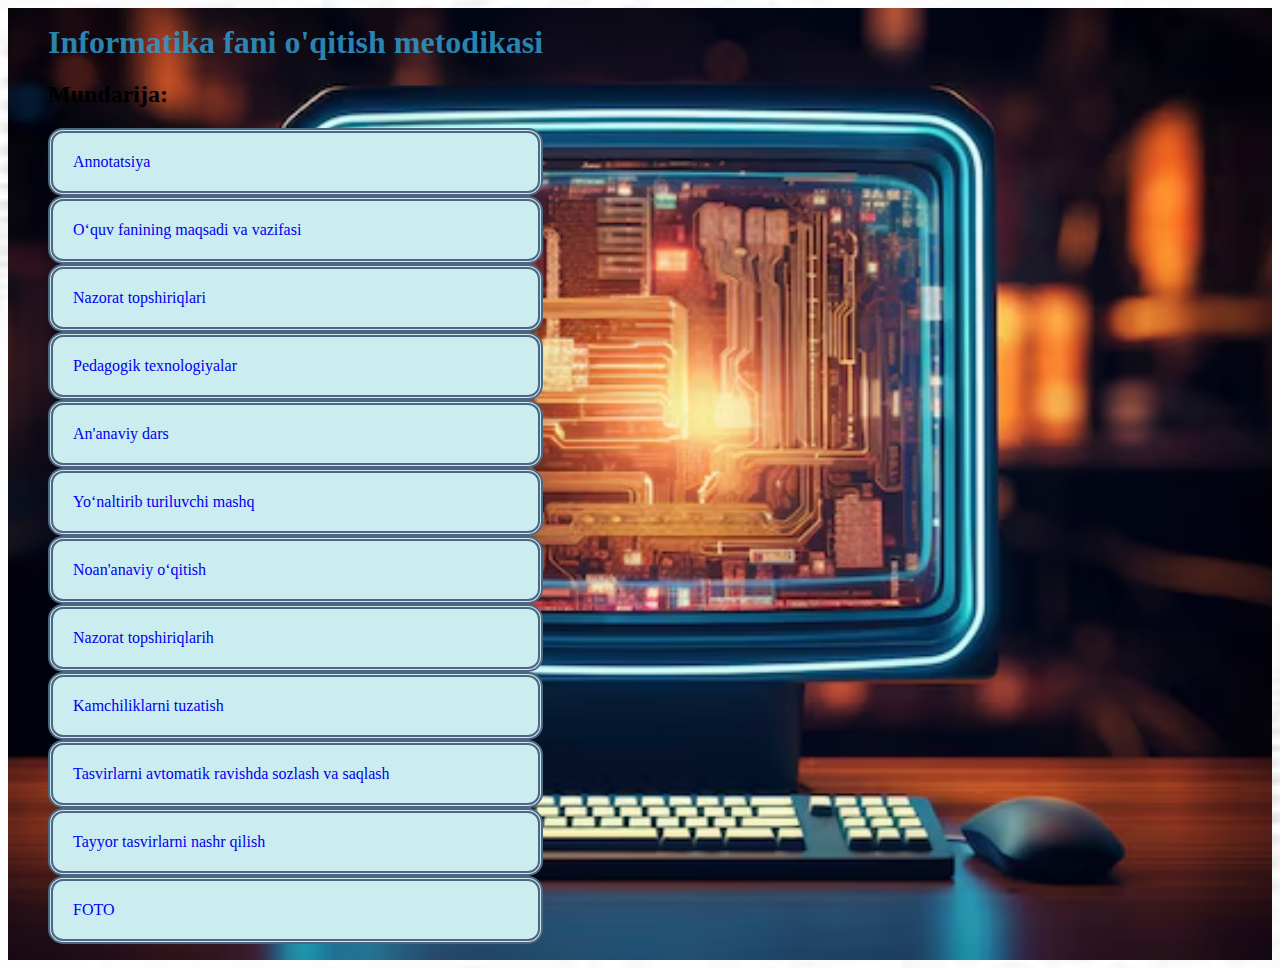
<file: index.html>
<!DOCTYPE html>
<html lang="en">
<head>
   <meta charset="UTF-8">
   <meta name="viewport" content="width=device-width, initial-scale=1.0">
   <title>electron kitob</title>
   <link rel="stylesheet" href="css/style.css">
   <link rel="icon" href="/img/icon.png" type="image/x-icon">
</head>
<body>
   <div class="wr">
  

      <ul>
         <div class="h1">
            <a href="/Elektron/index.html">
               <!-- <img src="/Elektron/fotos/icon.png" alt="Company Logo" style="width: 100px; height: auto;"> -->
            </a>
            <h1>Informatika fani o'qitish metodikasi</h1>
            <h2>Mundarija:</h2>
         
         </div>
         <li><a href="index/index.html">Annotatsiya</a></li>
         <li><a href="/Elektron/html/2.html">O‘quv fanining maqsadi va vazifasi</a></li>
         <li><a href="/Elektron/html/3.html">Nazorat topshiriqlari</a></li>
         <li><a href="/Elektron/html/4.html">Pedagogik texnologiyalar</a></li>
         <li><a href="/Elektron/html/5.html">An'anaviy dars</a></li>
         <li><a href="/Elektron/html/6.html">Yo‘naltirib turiluvchi mashq</a></li>
         <li><a href="/Elektron/html/7.html">Noan'anaviy o‘qitish</a></li>
    <li><a href="/Elektron/html/8.html">Nazorat topshiriqlarih</a></li>
    <li><a href="/Elektron/html/9.html">Kamchiliklarni tuzatish</a></li>
    <li><a href="/Elektron/html/10.html">Tasvirlarni avtomatik ravishda sozlash va saqlash</a></li>
    <li><a href="/Elektron/html/11.html">Tayyor tasvirlarni nashr qilish</a></li>
     <li><a href="/Elektron/html/12.html">FOTO</a></li>
   </ul>
   </div>
    
</body>
</html>
</file>
<file: css/style.css>
h1{
    margin: 0;
    text-align: center;
    color:rgba(48, 155, 205, 0.847);
    
}
.wr{
    background-color: beige;
    display: flex;
    background-image: url("/img/21.avif");
    background-size: cover;
    background-position: center;
}
ul{
    overflow:hidden;      
 }
 li {
    list-style:none;
    float:center;
    padding:20px;
    background:#ccedf0;
    border:5px double #4e6681;
    border-radius:15px;
 }
 a  {
    text-decoration:none;
 }
 li a:hover {
    text-decoration:underline;
    background:white;
 }
  li:hover {
    text-decoration:underline;
    background:white;
 }
 li:first:child {
    border-radius:10px 0 0 10px;
 }
  li:last:child {
    border-radius:0px 10px 10px 0px;
 }
 .btn1{
    width: 20%;
    height: 45px;
    position: absolute;
    right: 50px;
    background: none;
    outline: none;
    border-radius: 40px;
    box-shadow: 0 0 10px rgba(28, 224, 11, 0.832);
    cursor: pointer;
    font-size: 16px;
    color: blueviolet;
    font-weight: 600;}
    .btn2{
        width: 20%;
        height: 45px;
        position: absolute;
        left: 50px;
        background: none;
        outline: none;
        border-radius: 40px;
        box-shadow: 0 0 10px rgba(198, 11, 145, 0.819);
        cursor: pointer;
        font-size: 16px;
        color: burlywood;
        font-weight: 600;}
        h1{
         position: relative;
         text-align: center;
        }
        img{
         display: block;
         margin: 0 auto;
        }
        body{
         background-image: url("/img/fon2.jpg");
         background-size: cover;
    background-position: center;
        }
</file>
